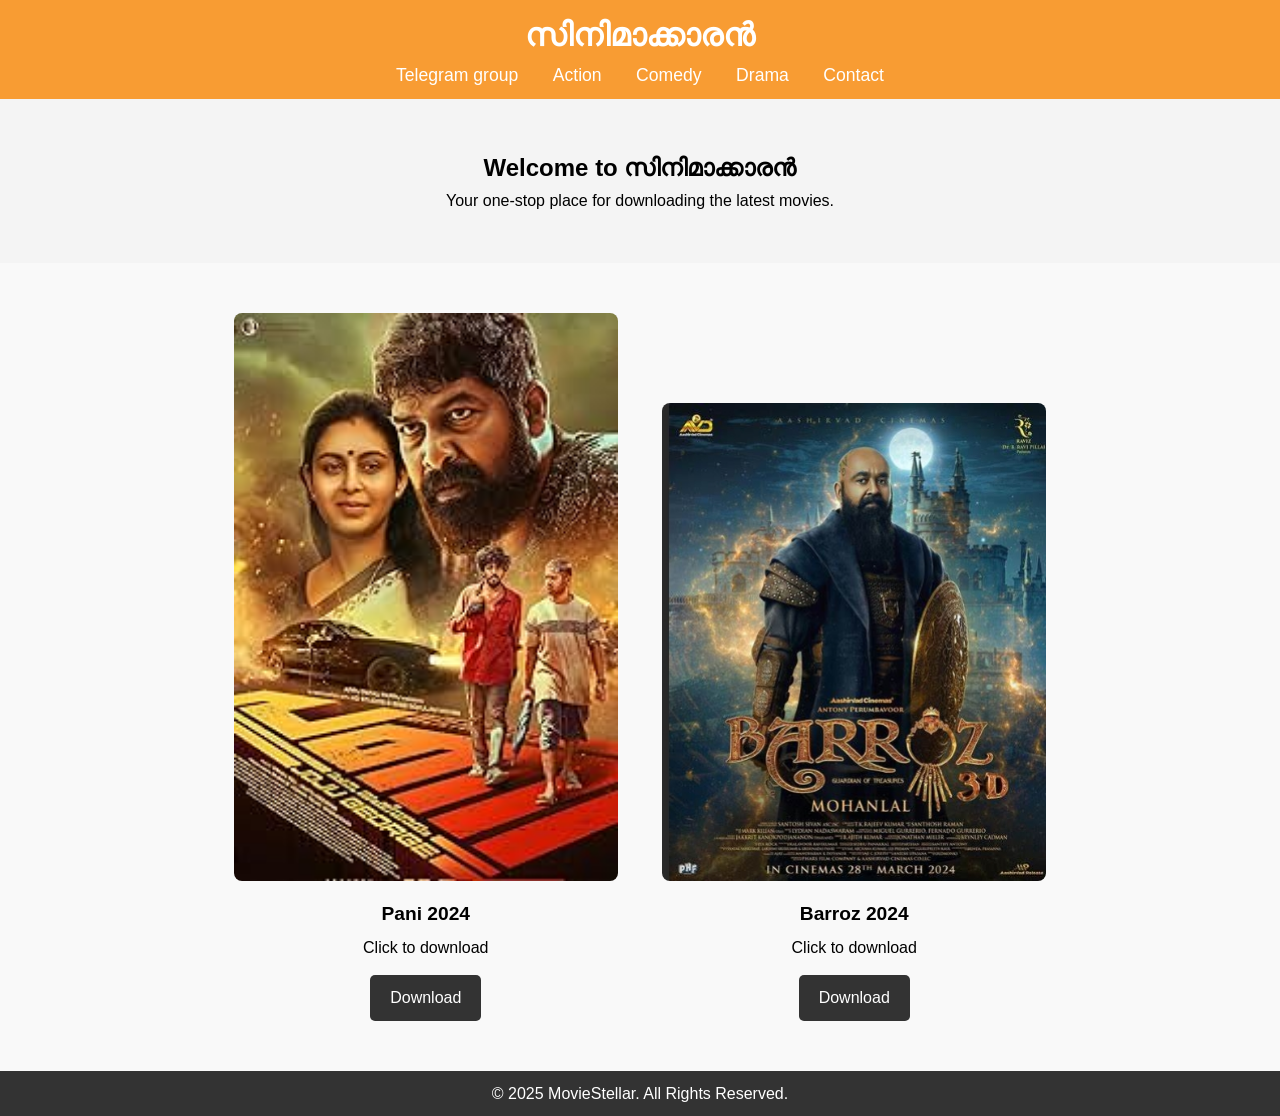
<file: index.html>
<!DOCTYPE html>
<html lang="en">
<head>
  <meta charset="UTF-8">
  <meta name="viewport" content="width=device-width, initial-scale=1.0">
  <meta http-equiv="X-UA-Compatible" content="ie=edge">
  <title>സിനിമാക്കാരൻ</title>
  <link rel="stylesheet" href="styles.css">
</head>
<body>
  <header>
    <div class="logo">സിനിമാക്കാരൻ</div>
    <nav>
      <ul>
        <li><a href="https://t.me/mallumovy0">Telegram group</a></li>
        <li><a href="#action">Action</a></li>
        <li><a href="#comedy">Comedy</a></li>
        <li><a href="#drama">Drama</a></li>
        <li><a href="#contact">Contact</a></li>
      </ul>
    </nav>
  </header>

  <section id="home" class="intro">
    <h1>Welcome to സിനിമാക്കാരൻ</h1>
    <p>Your one-stop place for downloading the latest movies.</p>
  </section>

  <section id="action" class="movie-category">
    <!--h2>Action Movies</h2-->
    <div class="movie-card">
      <img src="images/p.jpg" alt="Pani">
      <h3>Pani 2024</h3>
      <p>Click to download</p>
      <a href="https://pixeldra.in/api/file/qdZbdDHG?download">Download</a>
    </div>
    <div class="movie-card">
      <img src="images/b.jpeg" alt="Barroz">
      <h3>Barroz 2024</h3>
      <p>Click to download</p>
      <a href="https://pixeldra.in/api/file/AhqbKViP?download">Download</a>
    </div>
  </section>

  <!--section id="comedy" class="movie-category">
    <div class="movie-card">
      <img src="comedy-movie1.jpg" alt="Comedy Movie 1">
      <h3>Comedy Movie 1</h3>
      <p>Click to download</p>
      <a href="comedy-movie1-download-link">Download</a>
    </div>
    <div class="movie-card">
      <img src="comedy-movie2.jpg" alt="Comedy Movie 2">
      <h3>Comedy Movie 2</h3>
      <p>Click to download</p>
      <a href="comedy-movie2-download-link">Download</a>
    </div>
  </section>-->

  <!--section id="drama" class="movie-category">
    <div class="movie-card">
      <img src="drama-movie1.jpg" alt="Drama Movie 1">
      <h3>Drama Movie 1</h3>
      <p>Click to download</p>
      <a href="drama-movie1-download-link">Download</a>
    </div>
    <div class="movie-card">
      <img src="drama-movie2.jpg" alt="Drama Movie 2">
      <h3>Drama Movie 2</h3>
      <p>Click to download</p>
      <a href="drama-movie2-download-link">Download</a>
    </div>
  </section-->

  <footer id="contact">
    <p>&copy; 2025 MovieStellar. All Rights Reserved.</p>
  </footer>

</body>
</html>
</file>
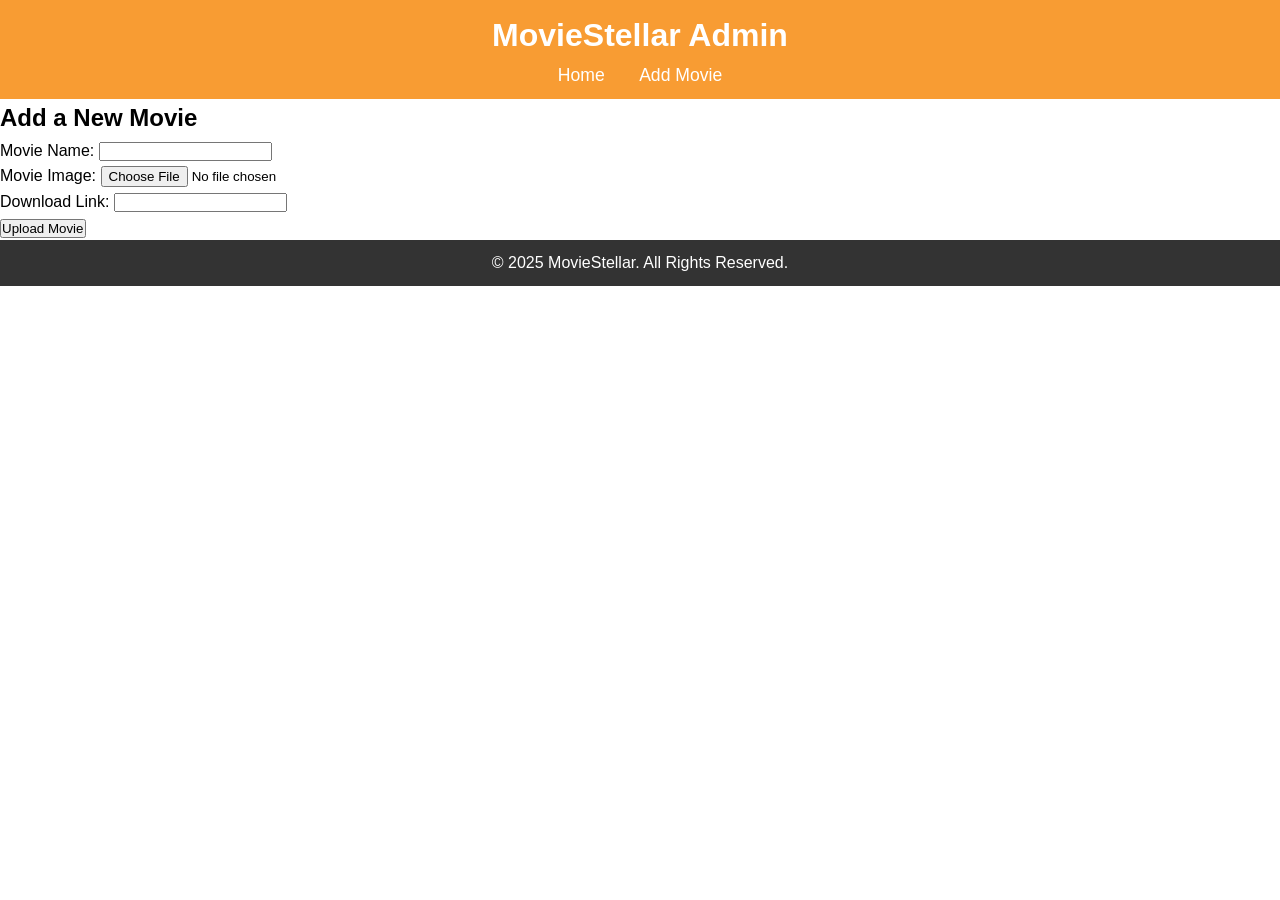
<file: admin.html>
<!DOCTYPE html>
<html lang="en">
<head>
  <meta charset="UTF-8">
  <meta name="viewport" content="width=device-width, initial-scale=1.0">
  <meta http-equiv="X-UA-Compatible" content="ie=edge">
  <title>Admin - MovieStellar</title>
  <link rel="stylesheet" href="styles.css">
</head>
<body>
  <header>
    <div class="logo">MovieStellar Admin</div>
    <nav>
      <ul>
        <li><a href="index.html">Home</a></li>
        <li><a href="#action">Add Movie</a></li>
      </ul>
    </nav>
  </header>

  <section id="add-movie" class="movie-upload">
    <h2>Add a New Movie</h2>
    <form action="upload_movie.php" method="POST" enctype="multipart/form-data">
      <div>
        <label for="movie-name">Movie Name:</label>
        <input type="text" id="movie-name" name="movie-name" required>
      </div>
      <div>
        <label for="movie-image">Movie Image:</label>
        <input type="file" id="movie-image" name="movie-image" accept="image/*" required>
      </div>
      <div>
        <label for="download-link">Download Link:</label>
        <input type="url" id="download-link" name="download-link" required>
      </div>
      <div>
        <button type="submit">Upload Movie</button>
      </div>
    </form>
  </section>

  <footer id="contact">
    <p>&copy; 2025 MovieStellar. All Rights Reserved.</p>
  </footer>
</body>
</html>
</file>
<file: styles.css>
* {
    margin: 0;
    padding: 0;
    box-sizing: border-box;
  }
  
  body {
    font-family: Arial, sans-serif;
    line-height: 1.6;
  }
  
  header {
    background-color: #f89c33;
    color: white;
    padding: 10px 0;
    text-align: center;
  }
  
  header .logo {
    font-size: 2em;
    font-weight: bold;
  }
  
  header nav ul {
    list-style: none;
    padding: 0;
  }
  
  header nav ul li {
    display: inline;
    margin: 0 15px;
  }
  
  header nav ul li a {
    color: white;
    text-decoration: none;
    font-size: 1.1em;
  }
  
  header nav ul li a:hover {
    text-decoration: underline;
  }
  
  .intro {
    text-align: center;
    padding: 50px 0;
    background-color: #f4f4f4;
  }
  
  .movie-category {
    padding: 30px 0;
    background-color: #f9f9f9;
    text-align: center;
  }
  
  .movie-category h2 {
    margin-bottom: 20px;
    font-size: 2em;
  }
  
  .movie-card {
    display: inline-block;
    width: 30%;
    margin: 20px;
    text-align: center;
  }
  
  .movie-card img {
    width: 100%;
    height: auto;
    border-radius: 8px;
  }
  
  .movie-card h3 {
    margin-top: 10px;
    font-size: 1.2em;
  }
  
  .movie-card p {
    margin: 5px 0;
  }
  
  .movie-card a {
    display: inline-block;
    padding: 10px 20px;
    background-color: #333;
    color: white;
    text-decoration: none;
    border-radius: 5px;
    margin-top: 10px;
  }
  
  .movie-card a:hover {
    background-color: #555;
  }
  
  footer {
    text-align: center;
    background-color: #333;
    color: white;
    padding: 10px 0;
  }
</file>
